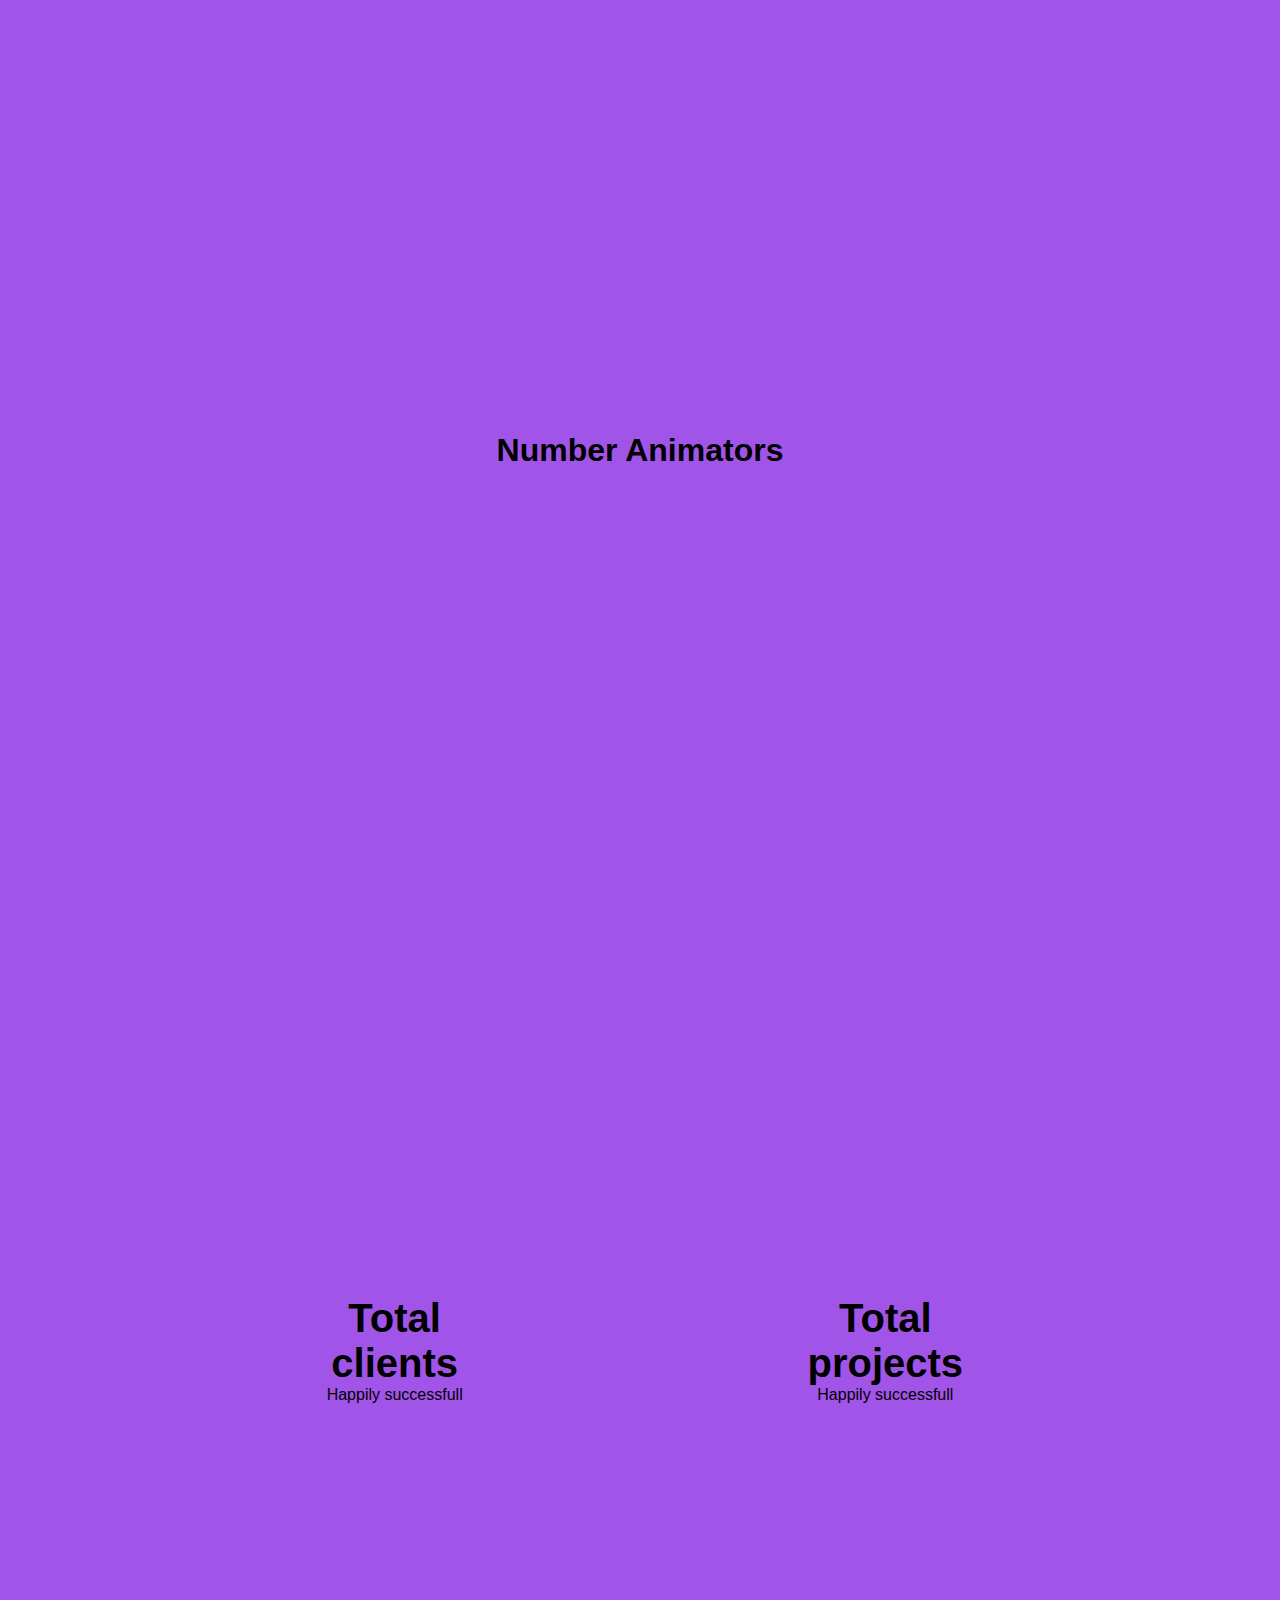
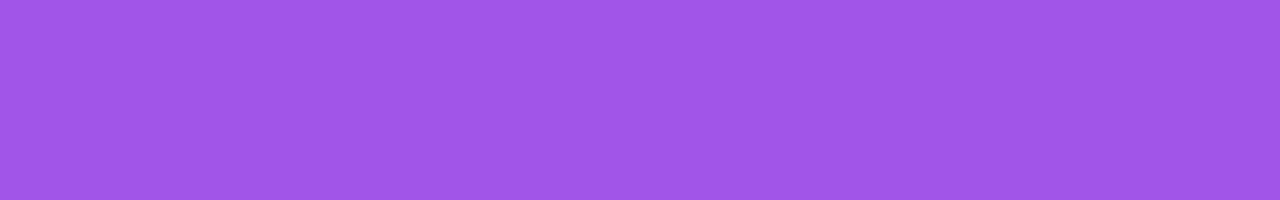
<file: Animated  Counter/index.html>
<!DOCTYPE html>
<html lang="en">
<head>
    <meta charset="UTF-8">
    <meta http-equiv="X-UA-Compatible" content="IE=edge">
    <meta name="viewport" content="width=device-width, initial-scale=1.0">
    <title>Animated  Counter</title>
    <link rel="stylesheet" href="style.css">
</head>
<body>
    <section class="main">
        <h1>Number Animators</h1>
    </section>
    <section id="main" class="main">
        <div class="container">
            <h1>Total clients</h1>
            <div class="counter" data-target="525"></div>
            <p>Happily successfull</p>
        </div>
        <div class="container">
            <h1>Total projects</h1>
            <div class="counter" data-target="4000"></div>
            <p>Happily successfull</p>
        </div>
        
    </section>

    <script src="script.js"></script>
</body>
</html>
</file>
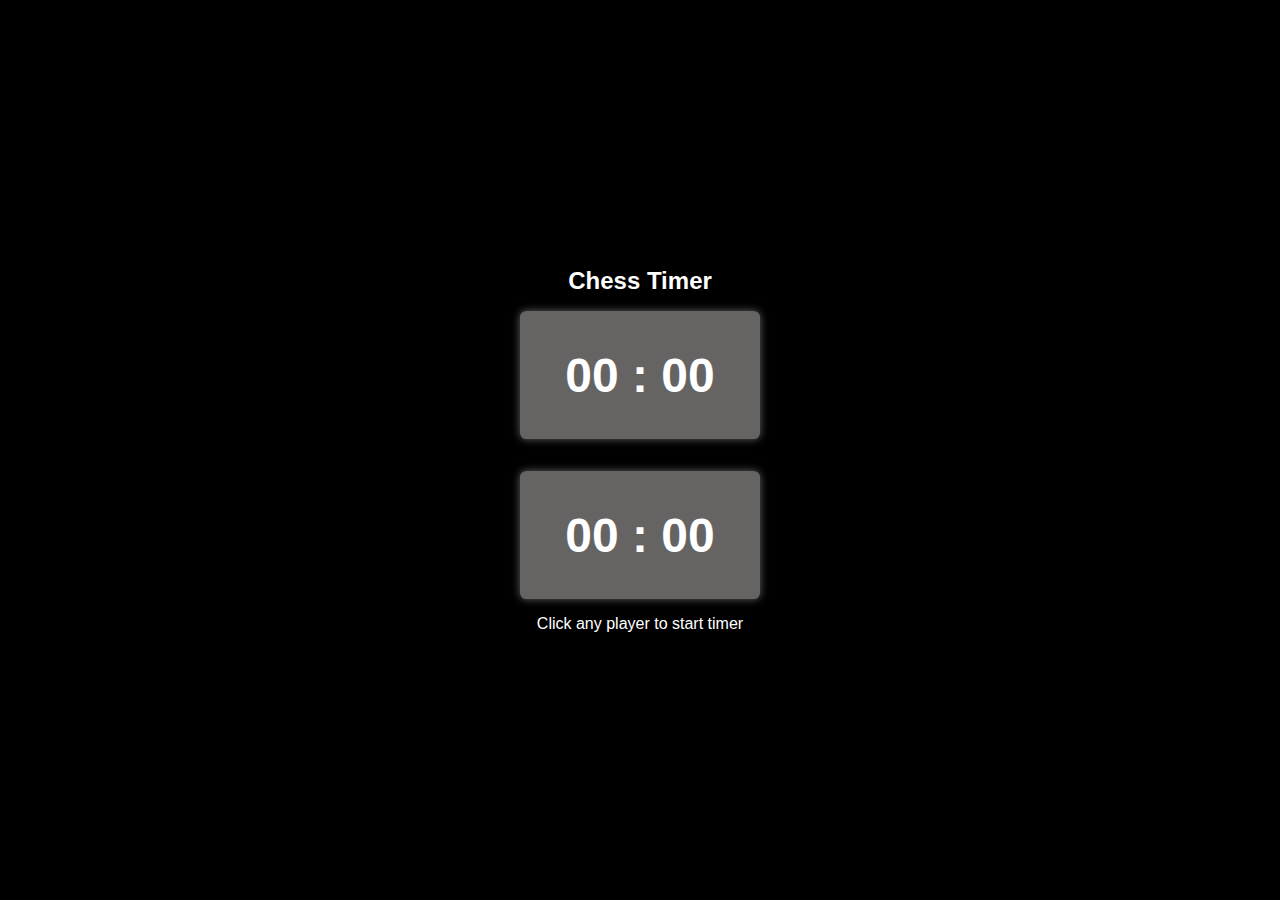
<file: chess_timer/index.html>
<!DOCTYPE html>
<html lang="en">
    <head>
        <meta charset="UTF-8">
        <meta http-equiv="X-UA-Compatible" content="IE=edge">   
        <meta name="viewport" content="width=device-width, initial-scale=1.0">
        <title>Chess Timer</title>
        <link rel="stylesheet" href="style.css">
    </head>
    <body>

        <section>
            <div class="main">
                <h1>Chess Timer</h1>
                <div id="pl1Con" class="container">
                    <h1 id="pl1Time">00 : 00</h1>
                </div>
                <div id="pl2Con" class="container">
                    <h1 id="pl2Time">00 : 00</h1>
                </div>
                <p id="greet">Click any player to start timer</p>
            </div>
        </section>

        <script src="script.js"></script>
    </body>
</html>
</file>
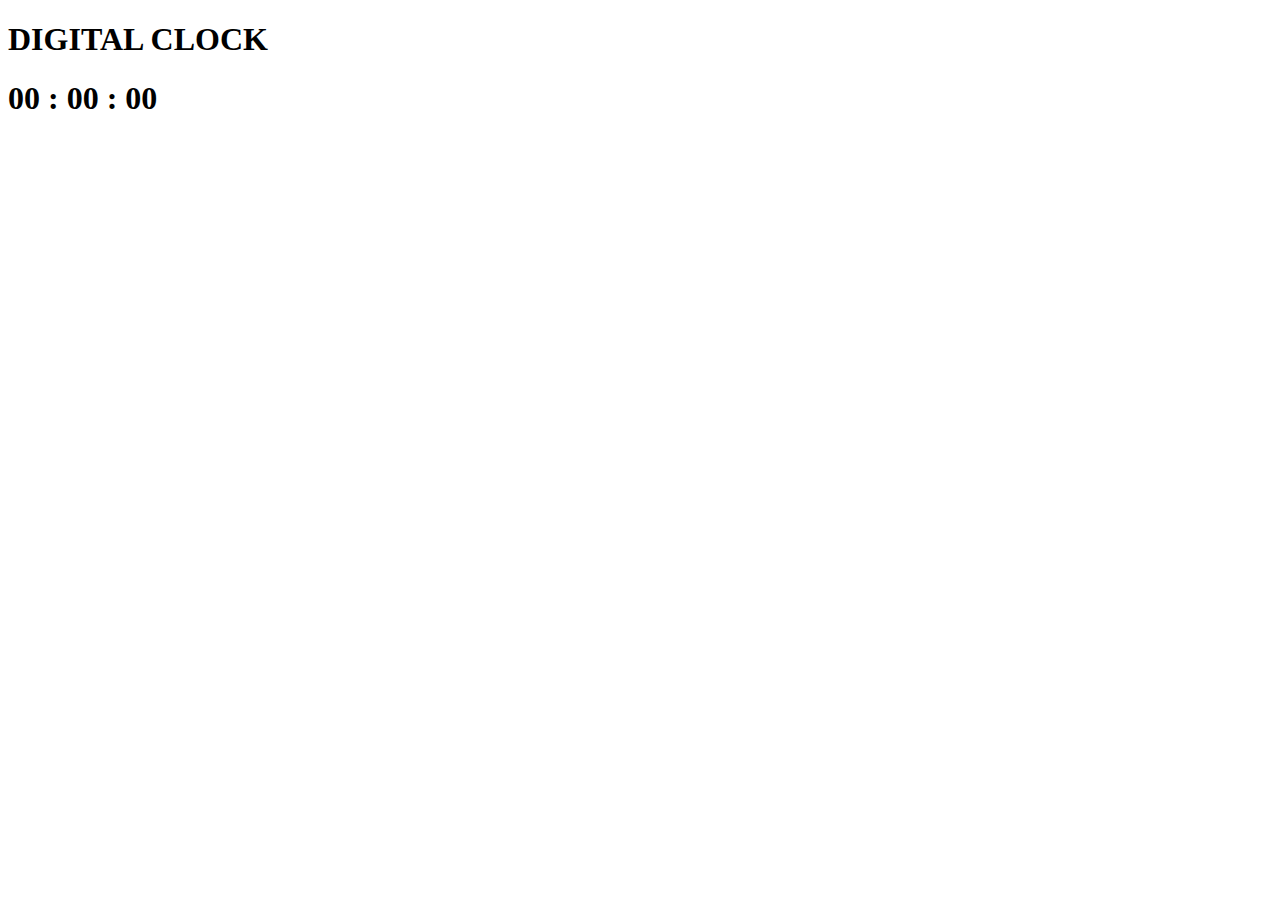
<file: clock/index.html>
<!DOCTYPE html>
<html lang="en">
<head>
    <meta charset="UTF-8">
    <meta http-equiv="X-UA-Compatible" content="IE=edge">
    <meta name="viewport" content="width=device-width, initial-scale=1.0">
    <title>DIGITAL CLOCK</title>
    <!-- Bootstrap CSS -->
    <link href="https://cdn.jsdelivr.net/npm/bootstrap@5.0.2/dist/css/bootstrap.min.css" rel="stylesheet" integrity="sha384-EVSTQN3/azprG1Anm3QDgpJLIm9Nao0Yz1ztcQTwFspd3yD65VohhpuuCOmLASjC" crossorigin="anonymous">

</head>
<body class="bg-dark">
    <h1 class="text-center text-light m-3">DIGITAL CLOCK</h1>
    <div class="container bg-body d-flex justify-content-center align-items-center shadow-sm mt-5 ms-auto me-auto rounded" style="height:30vh;">
        
        <h1 class="text-danger" id="timeField">00 : 00 : 00</h1>
    </div>
    
    <!-- Option 1: Bootstrap Bundle with Popper -->
    <script src="https://cdn.jsdelivr.net/npm/bootstrap@5.0.2/dist/js/bootstrap.bundle.min.js" integrity="sha384-MrcW6ZMFYlzcLA8Nl+NtUVF0sA7MsXsP1UyJoMp4YLEuNSfAP+JcXn/tWtIaxVXM" crossorigin="anonymous"></script>

    <script>
        
        const timeChngFunc = ()=>{
            const d = new Date();
            let timeField = document.getElementById('timeField');
            timeField.innerHTML = d.getHours() + " : " + d.getMinutes() + " : " + d.getSeconds();
        }
        setInterval(timeChngFunc,1000);
    </script>

</body>
</html>
</file>
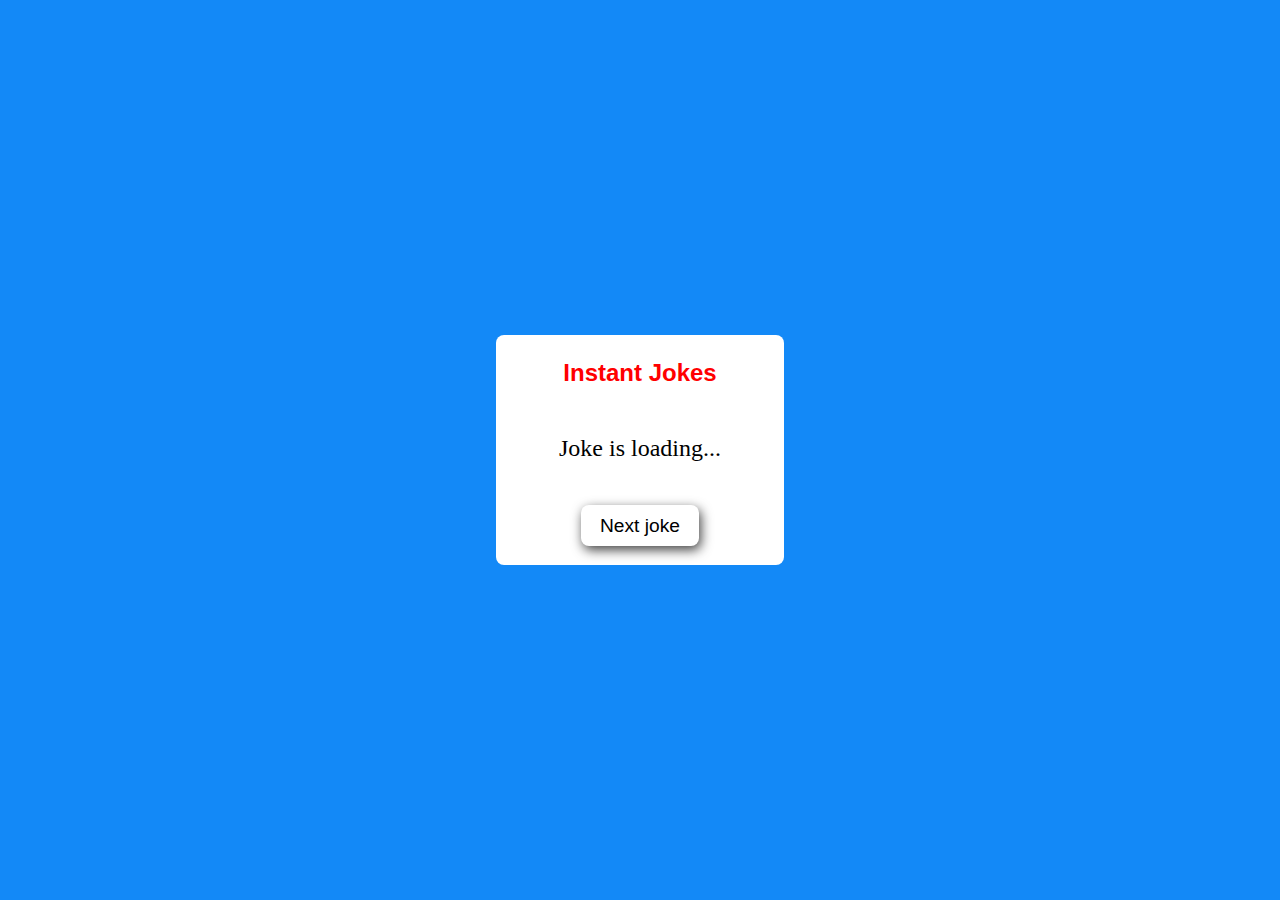
<file: instant_jokes/index.html>
<!DOCTYPE html>
<html lang="en">
<head>
    <meta charset="UTF-8">
    <meta http-equiv="X-UA-Compatible" content="IE=edge">
    <meta name="viewport" content="width=device-width, initial-scale=1.0">
    <link rel="stylesheet" href="styles.css">
    <title>Instant Jokes</title>
</head>
<body>
    
    <section>
        <div class="container">
            <h1>Instant Jokes</h1>
            <p id="joke" class="joke">Joke is loading...</p>
            <button id="jokeBtn" class="jokeBtn">Next joke</button>
        </div>
    </section>

    <script src="script.js"></script>
</body>
</html>
</file>
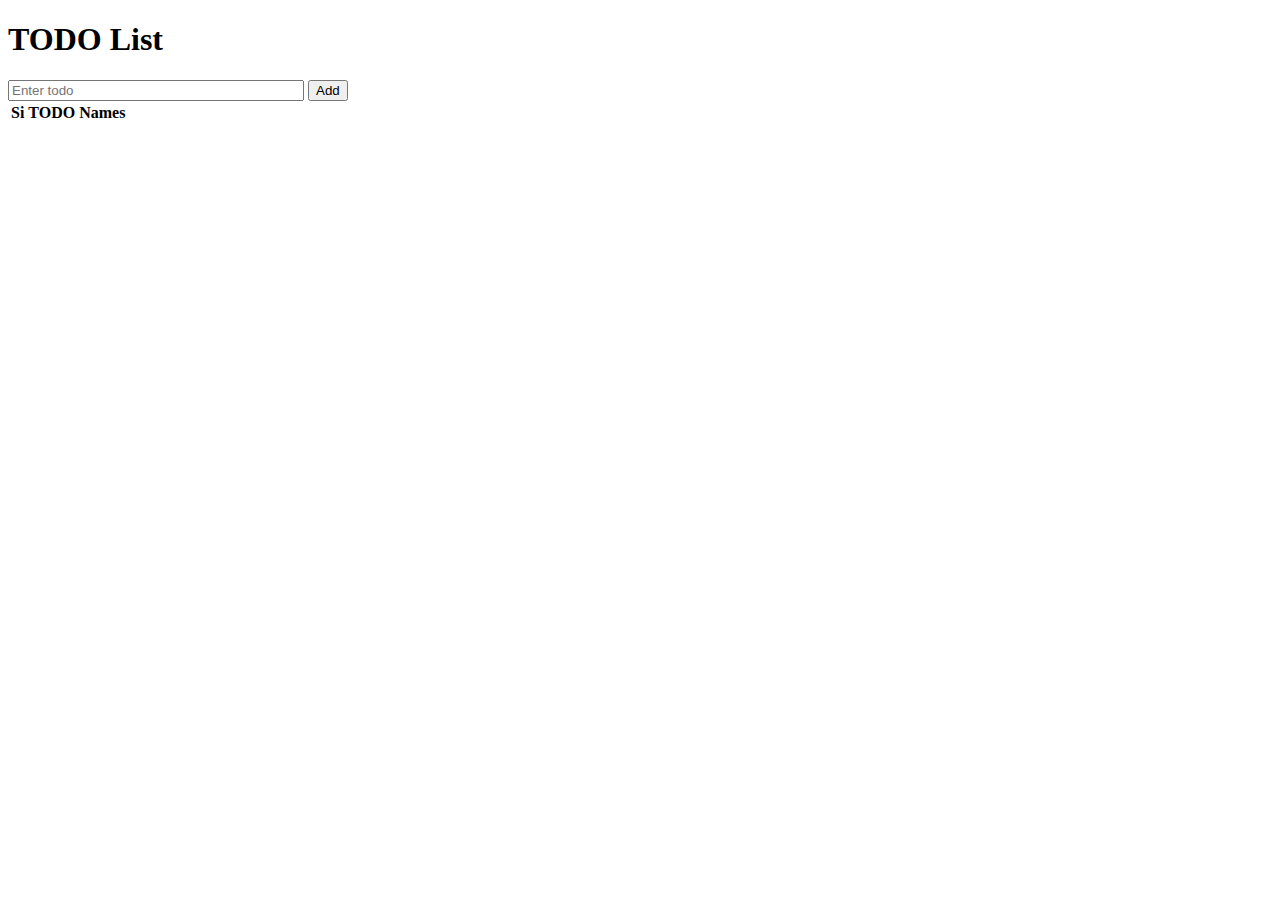
<file: todo app/index.html>
<!DOCTYPE html>
<html lang="en">
<head>
    <meta charset="UTF-8">
    <meta http-equiv="X-UA-Compatible" content="IE=edge">
    <meta name="viewport" content="width=device-width, initial-scale=1.0">
    <title>DIGITAL CLOCK</title>
    <!-- Bootstrap CSS -->
    <link href="https://cdn.jsdelivr.net/npm/bootstrap@5.0.2/dist/css/bootstrap.min.css" rel="stylesheet" integrity="sha384-EVSTQN3/azprG1Anm3QDgpJLIm9Nao0Yz1ztcQTwFspd3yD65VohhpuuCOmLASjC" crossorigin="anonymous">

</head>
<body class="bg-primary">
    <h1 class="text-center text-light mt-5 mb-5">TODO List</h1>
    <div class="container d-flex justify-content-center">
        <input class="form-control p-3 m-1" type="text" id="todoField" style="width: 18rem;" placeholder="Enter todo">
        <button class="btn  btn-success p-3 m-1" id="addBtn">Add</button>
    </div>
    <div class="bg-body d-flex justify-content-center align-items-center shadow-sm mt-5 ms-auto me-auto rounded" style="width: 23rem;">
        <table class="table table-hover text-center" id="todosTable">
            <thead>
                <th>Si</th>
                <th>TODO Names</th> 
            </thead>
        </table>
    </div>
    
    <!-- Option 1: Bootstrap Bundle with Popper -->
    <script src="https://cdn.jsdelivr.net/npm/bootstrap@5.0.2/dist/js/bootstrap.bundle.min.js" integrity="sha384-MrcW6ZMFYlzcLA8Nl+NtUVF0sA7MsXsP1UyJoMp4YLEuNSfAP+JcXn/tWtIaxVXM" crossorigin="anonymous"></script>

    <script>
        let todos = [];
        
        const dataLoad = ()=>{
            todos = JSON.parse(localStorage.getItem('todos'));
            let table = document.getElementById('todosTable');
            for(var i = 0; i<todos.length; i++){
                let row = table.insertRow();
                let cell0 = row.insertCell();
                let cell1 = row.insertCell();
                let cell2 = row.insertCell();
                cell0.innerHTML = i;
                cell1.innerHTML = todos[i];
            }
       }
        dataLoad();
       
        let addBtn = document.getElementById('addBtn');
        addBtn.onclick = ()=>{
            let todo = document.getElementById('todoField');
            if(todo.value === ''){
                alert('Fill fields');
            }else{
                todos.push(todo.value);
                localStorage.setItem('todos',JSON.stringify(todos));
                window.location.reload();
            }
       }; 
       
    </script>

</body>
</html>
</file>
<file: Animated  Counter/style.css>
*{
    margin:0;
    padding:0;
}
.main{
    width: 100vw;
    height: 100vh;
    background-color: rgba(137, 43, 226, 0.801);
    font-family:'Trebuchet MS', 'Lucida Sans Unicode', 'Lucida Grande', 'Lucida Sans', Arial, sans-serif;
    display: flex;
    justify-content: space-evenly;
    align-items: center;
    flex-wrap: wrap;
    flex-direction: row;
}
.container{
    width: 12rem;
    display: flex;
    justify-content: center;
    flex-direction: column;
    align-items: center;
}
.container h1{
    text-align: center;
    font-size: 2.5em;
}
.counter{
    color: white;
    font-size: 2.5em;
}

@media screen and (max-width: 480px) {
    #main {
      flex-direction: column;
    }
  }
</file>
<file: chess_timer/style.css>
*{
    margin: 0;
    padding: 0;
    box-sizing: border-box;
}

section{
    background-color: black;
    color: white;
    font-family:'Segoe UI', Tahoma, Geneva, Verdana, sans-serif;
}
.main{
    width:100vw;
    height:100vh;
    display: flex;
    justify-content: center;
    align-items: center;
    flex-direction: column;
}
.main h1{
    font-size: 1.5em;
}
.main p{
    font-size: 1em;
}
.container{
    width: 15rem;
    height: 8rem;
    margin: 1rem;
    background-color: rgb(102, 99, 99);
    box-shadow: 0px 0px 8px rgb(102, 99, 99);
    border-radius: 0.4rem;
    display: flex;
    justify-content: center;
    align-items: center;
    cursor: pointer;
}
.container:hover{
    box-shadow: 2px 4px 15px rgb(102, 99, 99);
}
.container h1{
    font-size: 3em;
    cursor: pointer;
}
</file>
<file: instant_jokes/styles.css>
*{
    margin: 0;
    padding: 0;
}

section{
    width: 100vw;
    height: 100vh;
    background: rgb(19, 137, 247);
    display: flex;
    justify-content: center;
    align-items: center;
}

.container{
    display: flex;
    flex-direction: column;
    justify-content: center;
    align-items: center;
    min-width: 18rem;
    max-width: 40rem;
    background-color: white;
    border-radius: 0.5rem;
    font-family: Verdana,Tahoma, sans-serif;
}
.container h1{
    margin: 1em;
    font-size: 1.5em;
    color: red;
}
.container .joke{
    margin: 1em;
    font-size: 1.5em;
    font-family: 'Times New Roman', serif;
    color: black;
}
.container .jokeBtn{
    margin: 1em;
    padding-left: 1em;
    padding-right: 1em;
    padding-top: 0.5em;
    padding-bottom: 0.5em;
    font-size: 1.2rem;
    border-radius: 0.5rem;
    background-color: white;
    color: black;
    border: 0;
    box-shadow: 2px 4px 12px rgba(0, 0, 0, 0.747);
}

.container .jokeBtn:hover{
    box-shadow: 2px 4px 16px rgba(0, 0, 0, 0.747);
}
</file>
